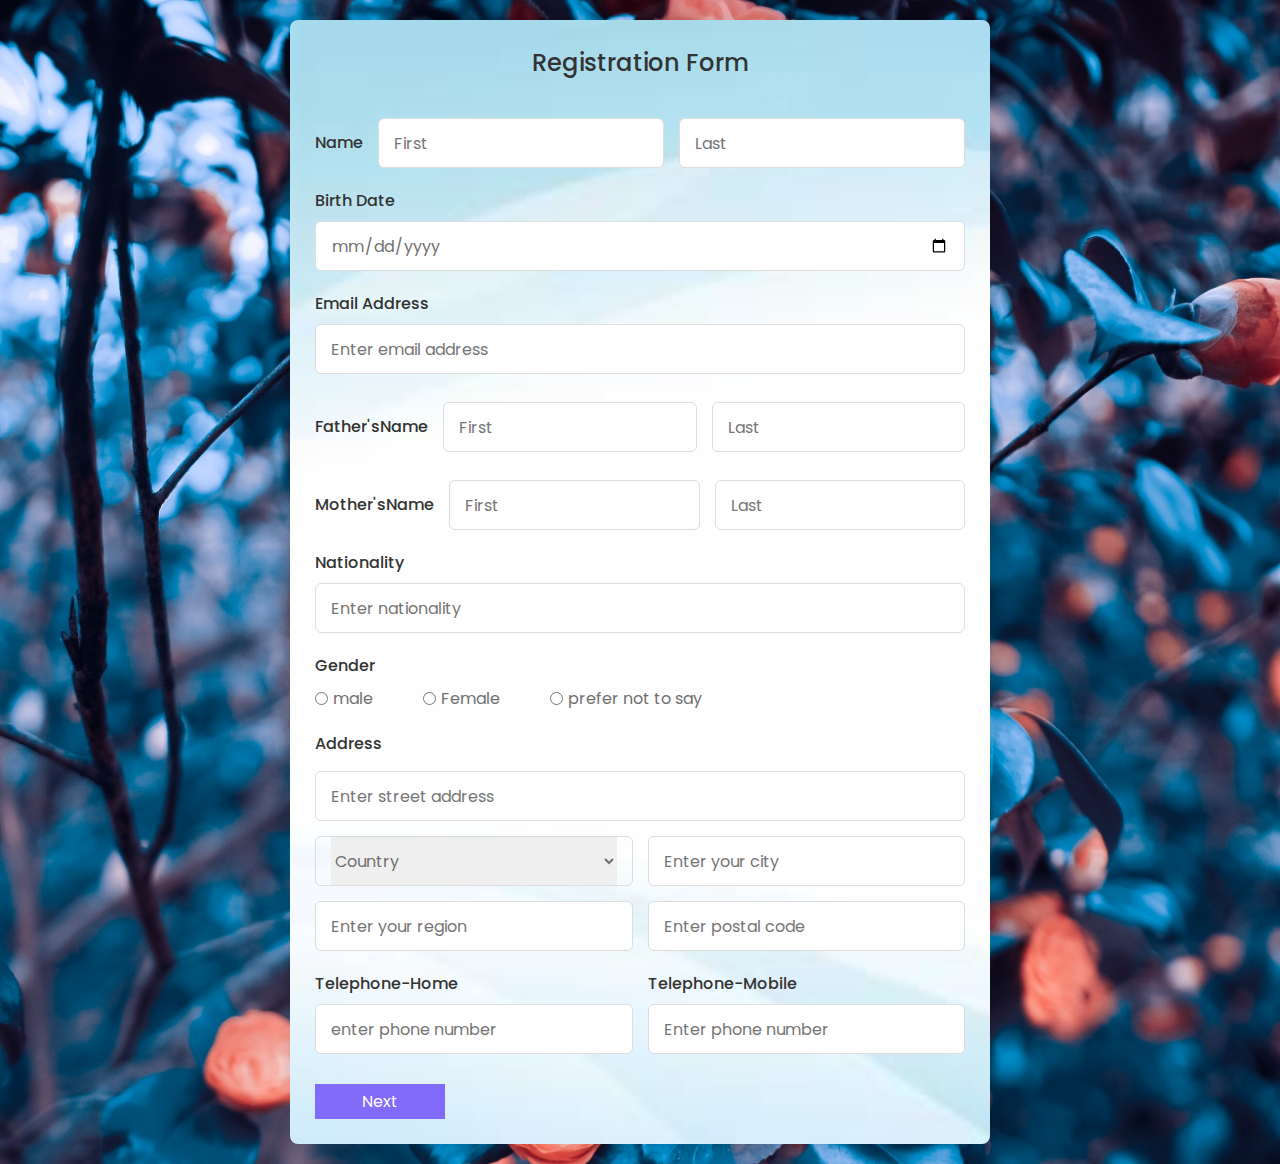
<file: MultiPage Project/index.html>
<!DOCTYPE html>
<html lang="en">

<head>
    <meta charset="UTF-8" />
    <meta name="viewport" content="width=device-width, initial-scale=1.0" />
    <meta http-equiv="X-UA-Compatible" content="ie=edge" />
    <title>Registration Form </title>
    <link rel="stylesheet" href="style.css" />
</head>

<body>
    <section class="container">

        <header>Registration Form</header>
        <form action="form1.html" name="myForm" class="form" onsubmit="return saveData()">
            <div class="input-box">
                <div id="name" class="column">
                    <label for="name1">Name</label>
                    <input name="name" type="text" placeholder="First" id="name1" required />
                    <input name="name" type="text" placeholder="Last" class="contain" id="name2" required />

                </div>


            </div>
            <div class="input-box">
                <label for="birthday">Birth Date</label>
                <input type="date" placeholder="Enter birth date" id="birthday" required />
            </div>
            <div class="input-box">
                <label for="email">Email Address</label>
                <input type="text" placeholder="Enter email address" name="emaill" id="email" required /><b><span class="formerror"></span></b>
            </div>
            <div class="input-box">
                <div id="namee1" class="column">
                    <label for="name2">Father'sName</label>
                    <input type="text" placeholder="First" class="name2" id="fname" name="name2">
                    <input type="text" placeholder="Last" class="name2"name="name2">

                </div>



            </div>
            <div class="input-box">
                <div id="namee2" class="column">
                    <label for="name3">Mother'sName</label>
                    <input type="text" placeholder="First" class="name3" id="mname" name="name3">
                    <input type="text" placeholder="Last" class="name3" name="name3">

                </div>

            </div>
            <div class="input-box">
                <label for="citizen">Nationality</label>
                <input type="text" id="citizen" placeholder="Enter nationality" required />
            </div>







            <div class="gender-box" id="gender-1">
                <h3>Gender</h3>
                <div class="gender-option">
                    <div class="gender">
                        <input type="radio" class="gen" name="gender" value="male" />
                        <label for="check-male">male</label>
                    </div>
                    <div class="gender">
                        <input type="radio" class="gen" name="gender" value="female" />
                        <label for="check-female">Female</label>
                    </div>
                    <div class="gender">
                        <input type="radio" class="gen" name="gender" value="other"/>
                        <label for="check-other">prefer not to say</label>
                    </div>
                </div>
            </div>
            <div class="input-box address">
                <label for="address">Address</label>
                <input type="text" placeholder="Enter street address" id="address" required />
                <div class="column">
                    <div class="select-box">
                        <select id="country">
                <option hidden>Country</option>
                <option>America</option>
                <option>Japan</option>
                <option>India</option>
                <option>Thailand</option>
                <option>UK</option>
                <option>Bhutan</option>
                <option>Korea</option>
                <option>Philippines</option>
              </select>
                    </div>
                    <input type="text" placeholder="Enter your city" id="city" required />
                </div>
                <div class="column">
                    <input type="text" placeholder="Enter your region" id="region" required />
                    <input type="number" placeholder="Enter postal code" id="code" required />
                </div>
            </div>
            <div class="column">
                <div class="input-box">
                    <label for="number">Telephone-Home</label>
                    <input type="tel" id="number" class="phone-no" placeholder="enter phone number" required />
                </div>
                <div class="input-box">
                    <label for="number2">Telephone-Mobile</label>
                    <input type="tel" id="number2" placeholder="Enter phone number" required />
                </div>

            </div>
            
            <button type="submit" id="nextBtn" >Next</button>
        </form>
    </section>


    
    <script src="script.js"></script>

    
</body>

</html>
</file>
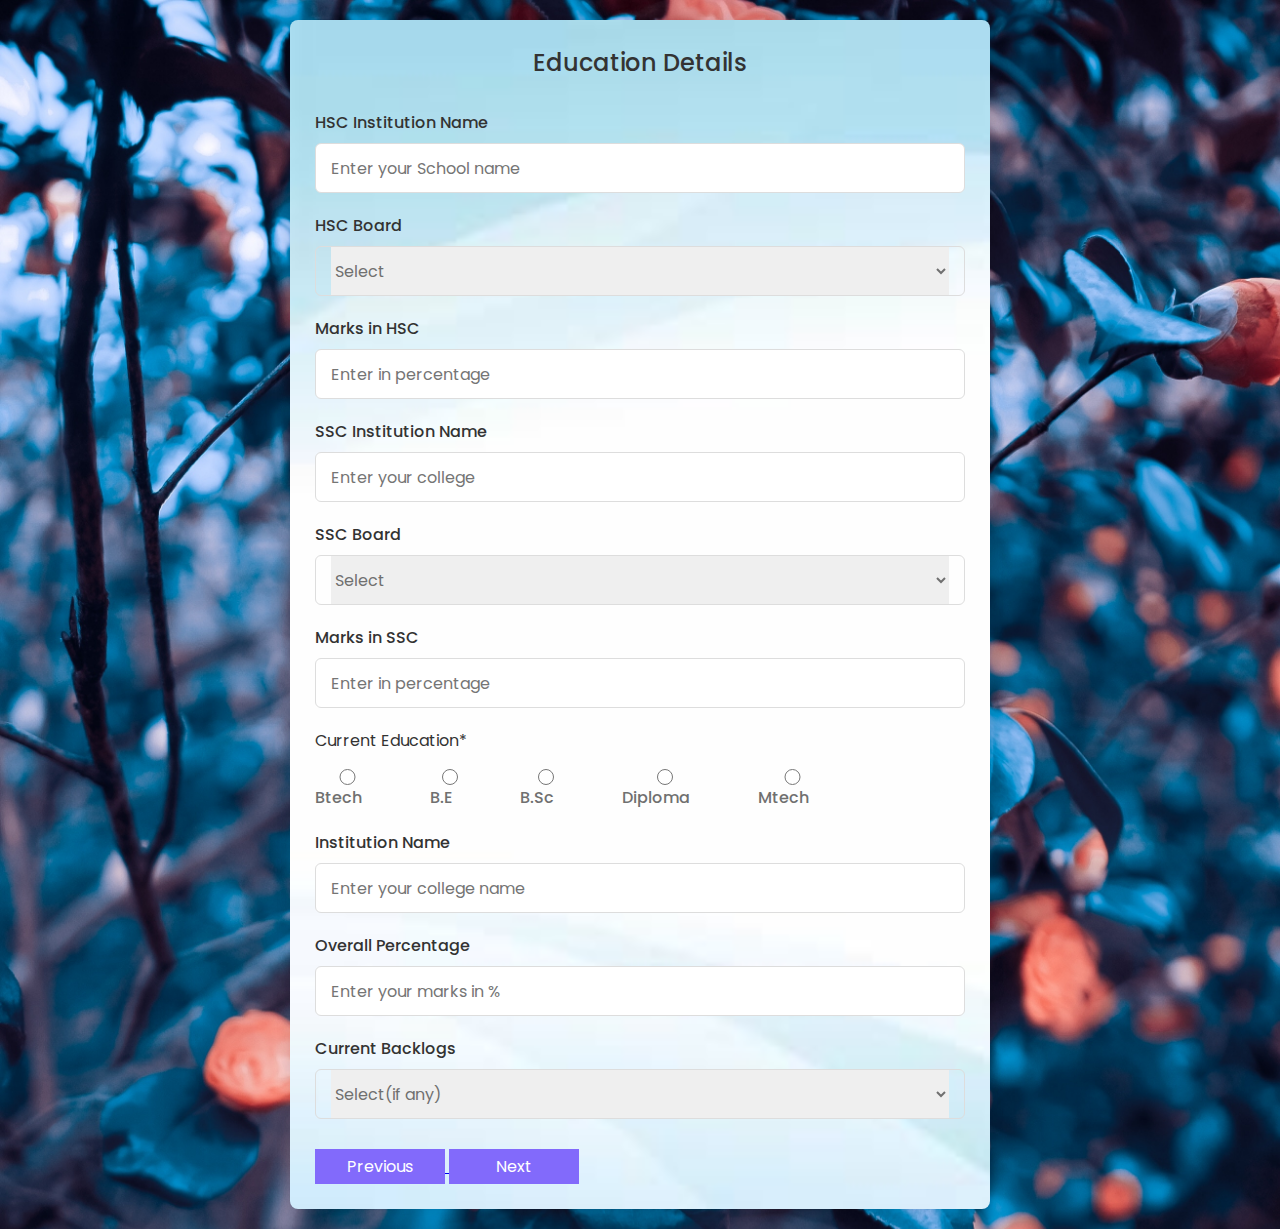
<file: MultiPage Project/form1.html>
<!DOCTYPE html>
<html lang="en">

<head>
    <meta charset="UTF-8" />
    <meta name="viewport" content="width=device-width, initial-scale=1.0" />
    <meta http-equiv="X-UA-Compatible" content="ie=edge" />
    <title>Education Details </title>

    <link rel="stylesheet" href="form1.css" />
</head>

<body>
    <section class="container">
        <header>Education Details</header>
        <form action="form2.html" class="form" onsubmit="return saveData()">
            <div class="input-box">
                <label>HSC Institution Name</label><br>
                <input type="text" placeholder="Enter your School name" class="incol" required id="school">

                <div class="input-box">
                    <label for="board">HSC Board</label><br>
                    <div class="select-box">
                        <select id="boardd">
                        <option hidden>Select</option>
                      <option  value="cbsc">CBSC</option>
                      <option value="icsc">ICSC</option>
                      <option value="stateboard">Stateboard</option>
                      <option value="other">Other</option>
                      </select>

                    </div>



                    <div class="input-box">
                        <label>Marks in HSC</label><br>
                        <input type="percent" id="marks" placeholder="Enter in percentage" name="marks">


                    </div>
                    <div class="input-box">
                        <label>SSC Institution Name</label><br>
                        <input type="text" id="iname" placeholder="Enter your college" required name="ssc">



                        <div class="input-box">
                            <label for="board">SSC Board</label><br>
                            <div class="select-box">
                                <select id="boarddd" name="board">
                              <option hidden>Select</option>
                              <option value="cbsc">CBSC</option>
                              <option value="icsc">ICSC</option>
                              <option value="stateboard">Stateboard</option>
                              <option value="other">Other</option>
                            </select>
                            </div>

                            <div class="input-box">
                                <label>Marks in SSC</label><br>
                                <input type="percent" id="markks" placeholder="Enter in percentage" name="marks">
                            </div>




                        </div>


                        <div class="gender-box">
                            <h3>Current Education*</h3>
                            <div class="gender-option">
                                <div class="gender">
                                    <input type="radio" id="current1" name="gender" value="Btech"/>
                                    <label for="current1">Btech</label>
                                </div>
                                <div class="gender">
                                    <input type="radio" id="current2" name="gender" value="B.E" />
                                    <label for="current1">B.E</label>
                                </div>
                                <div class="gender">
                                    <input type="radio" id="current3" name="gender" value="B.Sc"/>
                                    <label for="current3">B.Sc</label>
                                </div>
                                <div class="gender">
                                    <input type="radio" id="current4" name="gender" value="Diploma" />
                                    <label for="current4">Diploma</label>
                                </div>
                                <div class="gender">
                                    <input type="radio" id="current5" name="gender" value="Mtech" />
                                    <label for="current5">Mtech</label>
                                </div>

                            </div>
                        </div>
                        <div class="input-box">
                            <label>Institution Name</label>
                            <input type="text" id="insn" placeholder="Enter your college name">
                        </div>


                    </div>

                </div>
                <div class="input-box">
                    <label for="percent">Overall Percentage</label><br>
                    <input type="percent" id="percent" name="percent" placeholder="Enter your marks in % ">
                </div>
            </div>
            <div class="input-box">
                <label>Current Backlogs</label>
                <div class="select-box">
                    <select id="backlog">
    <option hidden>Select(if any)</option>
  <option value="0">0(No Backlog)</option>
  <option value="1">1</option>
  <option value="2">2</option>
  <option value="3">3</option>
  <option value="4">4</option>
  <option value="5">5</option>
  </select>

                </div>

            </div>
            <a href="index.html">
                <button type="button" id="prevBtn" onclick="nextPrev(-1)">Previous</button>
            </a>
            
                <button type="submit" id="nextBtn" >Next</button>

            



        </form>
    </section>
    <script src="scr.js"></script>
</body>

</html>
</file>
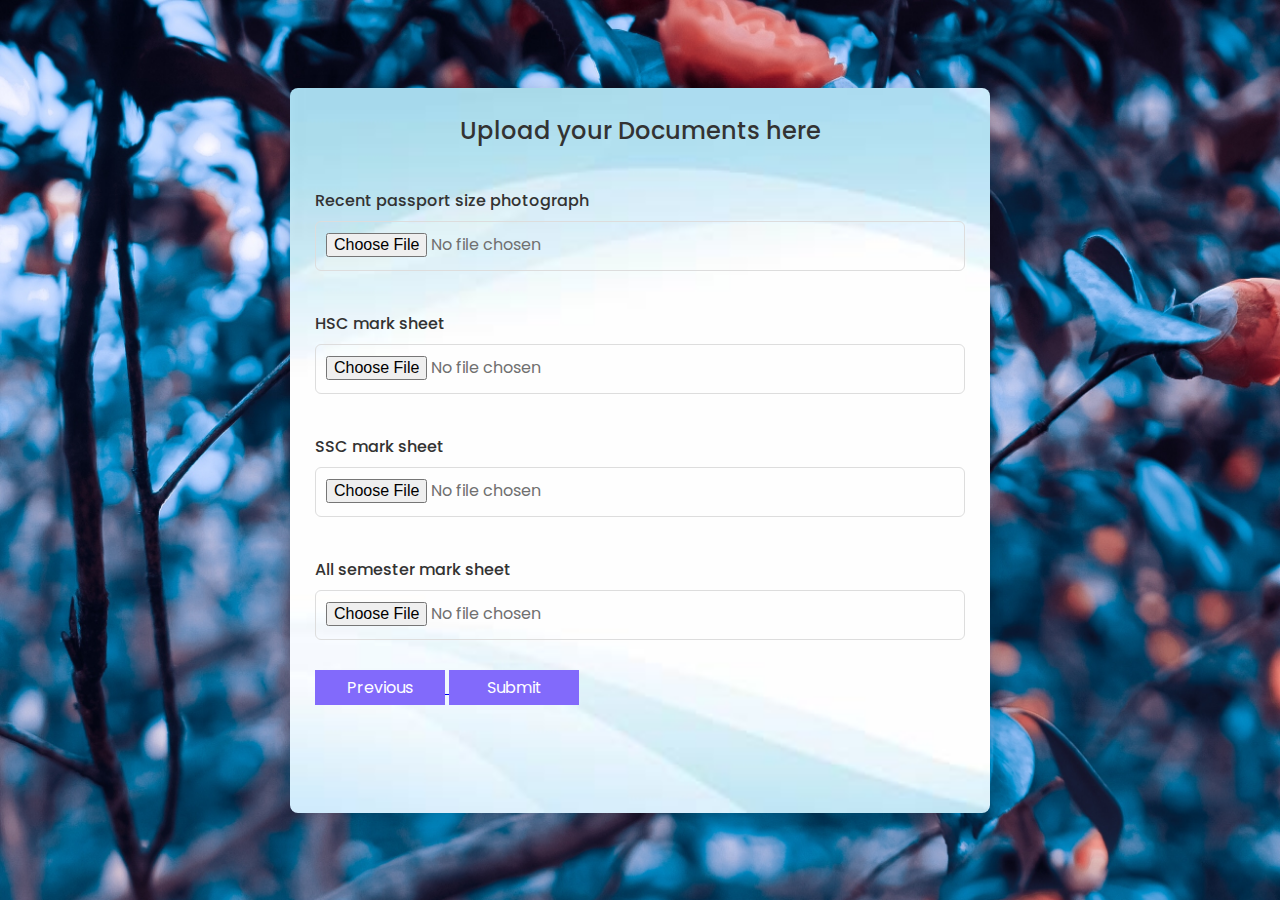
<file: MultiPage Project/form2.html>
<!DOCTYPE html>
<html lang="en">

<head>
    <meta charset="UTF-8" />
    <meta name="viewport" content="width=device-width, initial-scale=1.0" />
    <meta http-equiv="X-UA-Compatible" content="ie=edge" />
    <title>Documents </title>

    <link rel="stylesheet" href="form2.css" />
</head>

<body>
    <section class="container">
        <header>Upload your Documents here</header>
        <form action="#" class="form" >
            <div class="input-box">
                <label for="image">Recent passport size photograph </label>
                <input type="file" id="image"  accept="" onchange="return fileValidation_i()">

                <div class="input-box">
                    <label for="marksheet">HSC mark sheet</label>

                    <input type="file" id="masheet"  onchange="return fileValidation_h()">

                </div>
                <div class="input-box">
                    <label for="marksheet1">SSC mark sheet</label>

                    <input type="file" id="marksheet1" onchange="return fileValidation_s()">


                    <div class="input-box">
                        <label for="marksheet3">All semester mark sheet</label>
                        <input type="file" id="marksheet3" onchange="return fileValidation_o() ">

                    </div>




                </div>
                <a href="form1.html">
                    <button type="button" id="prevBtn" onclick="nextPrev(-1)">Previous</button>

                </a>

                <a href="thnku.html"><button type="button" id="nextBtn"> Submit</button></a>

            </div>
        </form>
    </section>

    
    <script src="scrr.js" ></script>
    
    

</body>

</html>
</file>
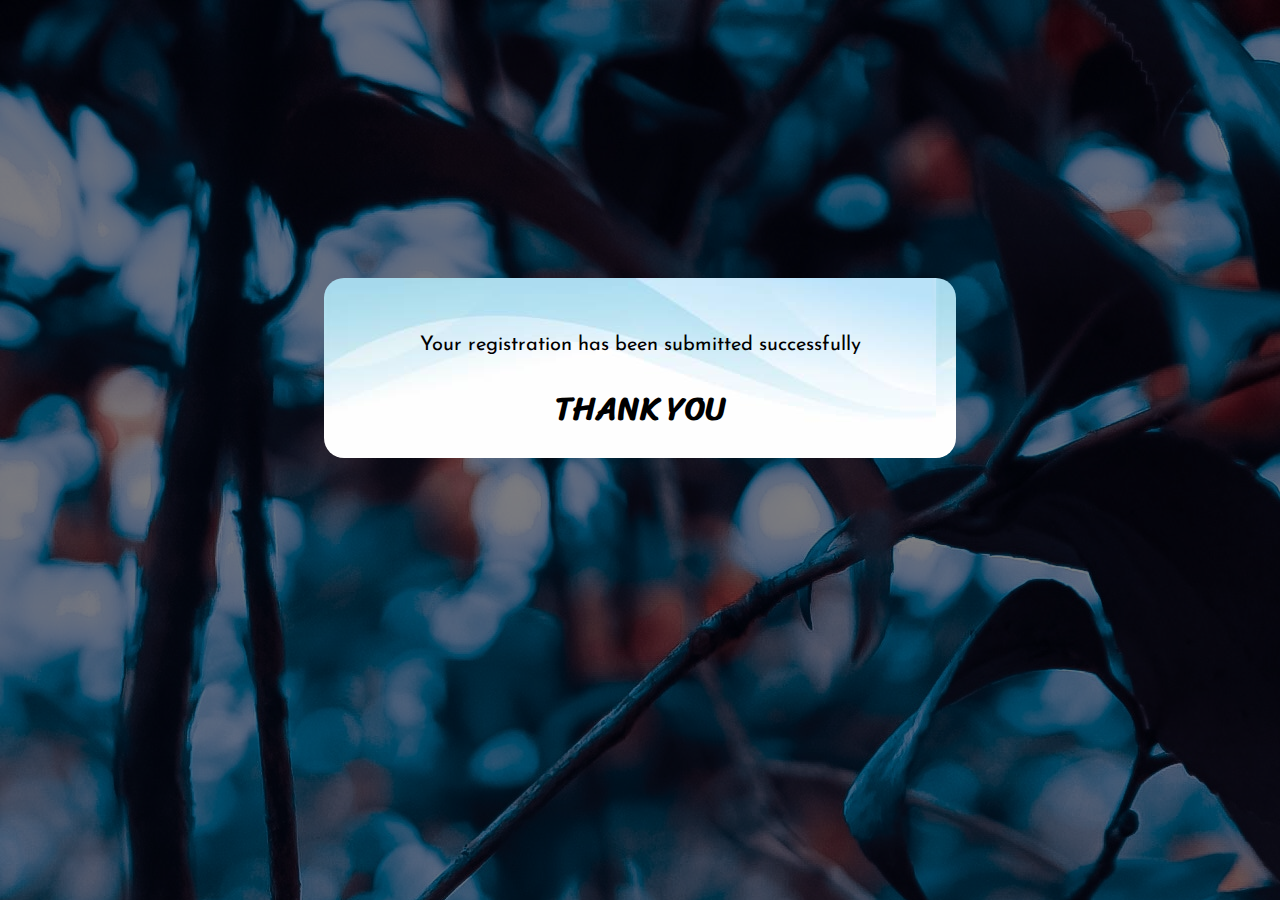
<file: MultiPage Project/thnku.html>
<!DOCTYPE html>
<html lang="en">
<head>
    <meta charset="UTF-8">
    <meta http-equiv="X-UA-Compatible" content="IE=edge">
    <meta name="viewport" content="width=device-width, initial-scale=1.0">
    <title>Document</title>
    <link rel="stylesheet" href="thn.css">
</head>
<body>
    <div class="container">
        <h1>THANK YOU</h1>
        <p>Your registration has been submitted successfully</p>
    </div>
</body>
</html>
</file>
<file: MultiPage Project/style.css>
@import url("https://fonts.googleapis.com/css2?family=Poppins:wght@200;300;400;500;600;700&display=swap");
* {
    margin: 0;
    padding: 0;
    box-sizing: border-box;
    font-family: "Poppins", sans-serif;
}

body {
    min-height: 100vh;
    display: flex;
    align-items: center;
    justify-content: center;
    padding: 20px;
    background-image: url("image.jpeg");
    background-repeat: no-repeat;
    background-size: cover;
}

.container {
    position: relative;
    max-width: 700px;
    width: 100%;
    background-image: url("imagee.jpg");
    background-repeat: no-repeat;
    background-size: cover;
    padding: 25px;
    border-radius: 8px;
    box-shadow: 0 0 15px rgba(0, 0, 0, 0.1);
}

.container header {
    font-size: 1.5rem;
    color: #333;
    font-weight: 500;
    text-align: center;
}

.container .form {
    margin-top: 30px;
}

.form .input-box {
    width: 100%;
    margin-top: 20px;
}

.input-box label {
    padding-top: 20px;
    color: #333;
    font-weight: 500;
}

.form :where(.input-box input,
.select-box) {
    position: relative;
    height: 50px;
    width: 100%;
    outline: none;
    font-size: 1rem;
    color: #707070;
    margin-top: 8px;
    border: 1px solid #ddd;
    border-radius: 6px;
    padding: 0 15px;
}

.input-box input:focus {
    box-shadow: 0 1px 0 rgba(0, 0, 0, 0.1);
}

.form .column {
    display: flex;
    column-gap: 15px;
}

.form .gender-box {
    margin-top: 20px;
}

.gender-box h3 {
    color: #333;
    font-size: 1rem;
    font-weight: 500;
    margin-bottom: 8px;
}

.form :where(.gender-option,
.gender) {
    display: flex;
    align-items: center;
    column-gap: 50px;
    flex-wrap: wrap;
}

.form .gender {
    column-gap: 5px;
}

.gender input {
    accent-color: rgb(130, 106, 251);
}

.form :where(.gender input,
.gender label) {
    cursor: pointer;
}

.gender label {
    color: #707070;
}

.address :where(input,
.select-box) {
    margin-top: 15px;
}

.select-box select {
    height: 100%;
    width: 100%;
    outline: none;
    border: none;
    color: #707070;
    font-size: 1rem;
}

.form button {
    height: 35px;
    width: 20%;
    color: #fff;
    font-size: 1rem;
    font-weight: 400;
    margin-top: 30px;
    border: none;
    cursor: pointer;
    transition: all 0.2s ease;
    background: rgb(130, 106, 251);
}

.form button:hover {
    background: rgb(88, 56, 250);
}


/*Responsive*/

@media screen and (max-width: 500px) {
    .form .column {
        flex-wrap: wrap;
    }
    .form :where(.gender-option,
    .gender) {
        row-gap: 15px;
    }
}
</file>
<file: MultiPage Project/form1.css>
@import url("https://fonts.googleapis.com/css2?family=Poppins:wght@200;300;400;500;600;700&display=swap");
* {
    margin: 0;
    padding: 0;
    box-sizing: border-box;
    font-family: "Poppins", sans-serif;
}

body {
    min-height: 100vh;
    display: flex;
    align-items: center;
    justify-content: center;
    padding: 20px;
    background-image: url("image.jpeg");
    background-repeat: no-repeat;
    background-size: cover;
}

.container {
    position: relative;
    max-width: 700px;
    width: 100%;
    background-image: url("imagee.jpg");
    background-repeat: no-repeat;
    background-size: cover;
    padding: 25px;
    border-radius: 8px;
    box-shadow: 0 0 15px rgba(0, 0, 0, 0.1);
}

.container header {
    font-size: 1.5rem;
    color: #333;
    font-weight: 500;
    text-align: center;
}

.container .form {
    margin-top: 30px;
}

.form .input-box {
    width: 100%;
    margin-top: 20px;
}

.input-box label {
    color: #333;
    font-weight: 500;
}

.form :where(.input-box input,
.select-box) {
    position: relative;
    height: 50px;
    width: 100%;
    outline: none;
    font-size: 1rem;
    color: #707070;
    margin-top: 8px;
    border: 1px solid #ddd;
    border-radius: 6px;
    padding: 0 15px;
}

.input-box input:focus {
    box-shadow: 0 1px 0 rgba(0, 0, 0, 0.1);
}

.form .column {
    display: flex;
    column-gap: 15px;
}

.form .gender-box {
    margin-top: 20px;
}

.gender-box h3 {
    color: #333;
    font-size: 1rem;
    font-weight: 400;
    margin-bottom: 8px;
}

.form :where(.gender-option,
.gender) {
    display: flex;
    align-items: center;
    column-gap: 50px;
    flex-wrap: wrap;
}

.form .gender {
    column-gap: 5px;
}

.gender input {
    accent-color: rgb(130, 106, 251);
    border: 0px;
    width: 100%;
    height: 1em;
}

.form :where(.gender input,
.gender label) {
    cursor: pointer;
}

.gender label {
    color: #707070;
}

.address :where(input,
.select-box) {
    margin-top: 15px;
}

.select-box select {
    height: 100%;
    width: 100%;
    outline: none;
    border: none;
    color: #707070;
    font-size: 1rem;
}

.form button {
    height: 35px;
    width: 20%;
    color: #fff;
    font-size: 1rem;
    font-weight: 400;
    margin-top: 30px;
    border: none;
    cursor: pointer;
    transition: all 0.2s ease;
    background: rgb(130, 106, 251);
}

.form button:hover {
    background: rgb(88, 56, 250);
}


/*Responsive*/

@media screen and (max-width: 500px) {
    .form .column {
        flex-wrap: wrap;
    }
    .form :where(.gender-option,
    .gender) {
        row-gap: 15px;
    }
}
</file>
<file: MultiPage Project/form2.css>
@import url("https://fonts.googleapis.com/css2?family=Poppins:wght@200;300;400;500;600;700&display=swap");
* {
    margin: 0;
    padding: 0;
    box-sizing: border-box;
    font-family: "Poppins", sans-serif;
}

body {
    min-height: 100vh;
    display: flex;
    align-items: center;
    justify-content: center;
    padding: 20px;
    background-image: url("image.jpeg");
    background-repeat: no-repeat;
    background-size: cover;
}

.container {
    position: relative;
    max-width: 700px;
    width: 100%;
    background-image: url("imagee.jpg");
    background-repeat: no-repeat;
    background-size: cover;
    padding: 25px;
    border-radius: 8px;
    box-shadow: 0 0 15px rgba(0, 0, 0, 0.1);
}

.container header {
    font-size: 1.5rem;
    color: #333;
    font-weight: 500;
    text-align: center;
}

.container .form {
    min-height: 600px;
    margin-top: 30px;
}

.form .input-box {
    width: 100%;
    margin-top: 40px;
}

.input-box label {
    color: #333;
    font-weight: 500;
}

.form .input-box input {
    position: relative;
    height: 50px;
    width: 100%;
    outline: none;
    font-size: 1rem;
    color: #707070;
    margin-top: 8px;
    border: 1px solid #ddd;
    border-radius: 6px;
    padding-top: 10px;
    padding-left: 10px;
}

.input-box input:focus {
    box-shadow: 0 1px 0 rgba(0, 0, 0, 0.1);
}

.form button {
    height: 35px;
    width: 20%;
    color: #fff;
    font-size: 1rem;
    font-weight: 400;
    margin-top: 30px;
    border: none;
    cursor: pointer;
    transition: all 0.2s ease;
    background: rgb(130, 106, 251);
}

.form button:hover {
    background: rgb(88, 56, 250);
}


/*Responsive*/

@media screen and (max-width: 500px) {
    .form .column {
        flex-wrap: wrap;
    }
    .form :where(.gender-option,
    .gender) {
        row-gap: 15px;
    }
}
</file>
<file: MultiPage Project/thn.css>
@import url('https://fonts.googleapis.com/css2?family=Caveat:wght@700&family=Cormorant+Garamond:ital,wght@1,300&family=Josefin+Sans:ital@1&family=Permanent+Marker&family=Sriracha&display=swap');
body{
    display: flex;
    align-items: center;
    justify-content: center;
    padding-top: 30vh;
    background: linear-gradient(to top, rgba(0,0,0,0.5)50%,rgba(0,0,0,0.5)50%), url(image.jpeg);
    
}
.container{
    /* border: 2px solid black; */
    display: flex;
    justify-content: center;
    align-items: end;
    /* top: 20vh; */
    width: 50%;
    height: 20vh;
    border-radius: 20px;
    background-image: url(imagee.jpg);
    
}

p{
    position: absolute;
    top: 35vh;
    font-size: 20px;
    font-family: 'Josefin Sans', sans-serif;
}

h1{
    font-family: 'Sriracha', cursive;

}
</file>
